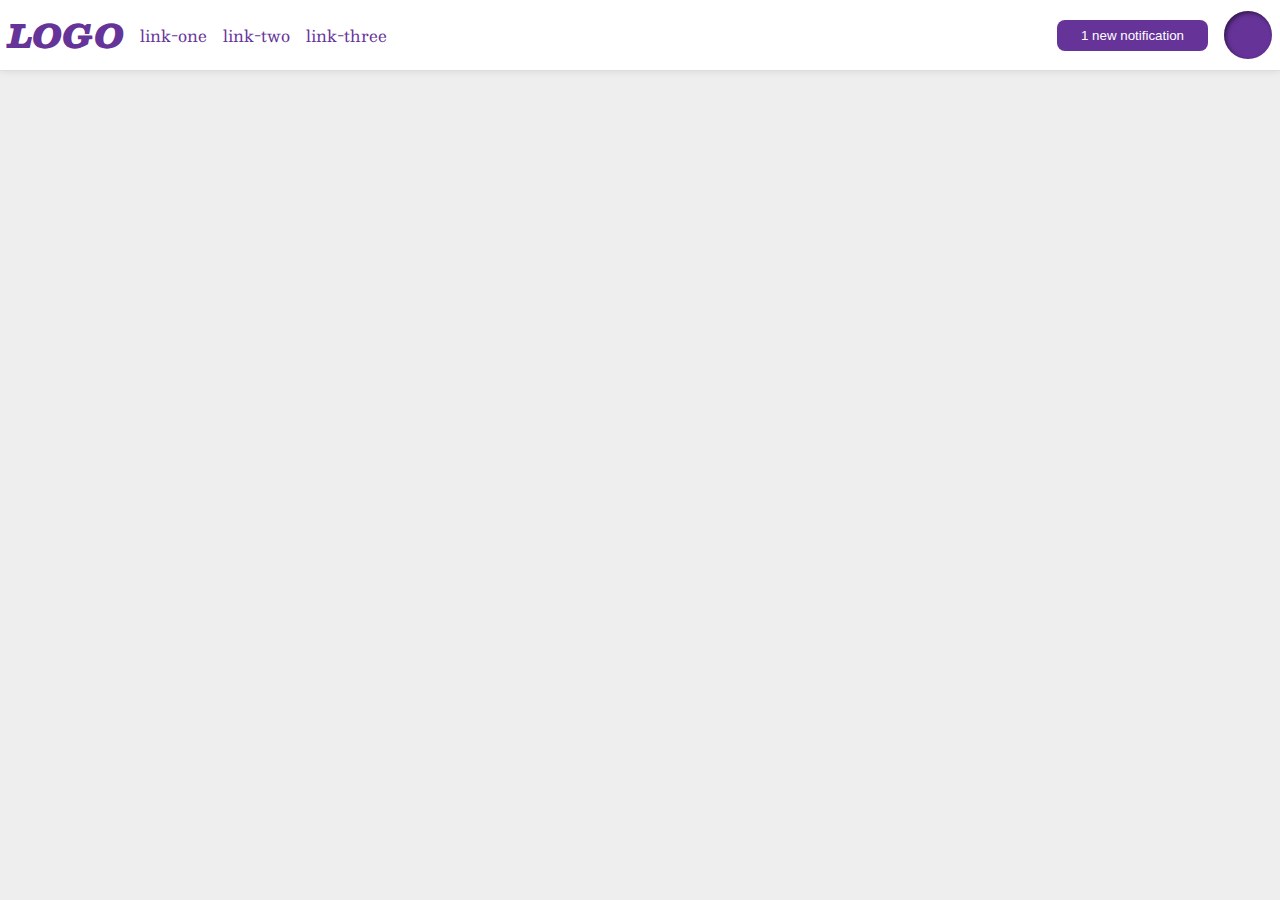
<file: flex/03-flex-header-2/index.html>
<!DOCTYPE html>
<html lang="en">
  <head>
    <meta charset="UTF-8">
    <meta http-equiv="X-UA-Compatible" content="IE=edge">
    <meta name="viewport" content="width=device-width, initial-scale=1.0">
    <title>Flex Header 2</title>
    <link rel="stylesheet" href="style.css">
  </head>
  <body>
    <div class="header">
      <div class="left">
        <div class="logo">
          LOGO
        </div>
        <ul class="links">
          <li><a href="https://google.com">link-one</a></li>
          <li><a href="https://google.com">link-two</a></li>
          <li><a href="https://google.com">link-three</a></li>
        </ul>
      </div>
      <div class="right">
        <button class="notifications">
          1 new notification
        </button>
        <div class="profile-image"></div>
      </div>
    </div>
  </body>
</html>
</file>
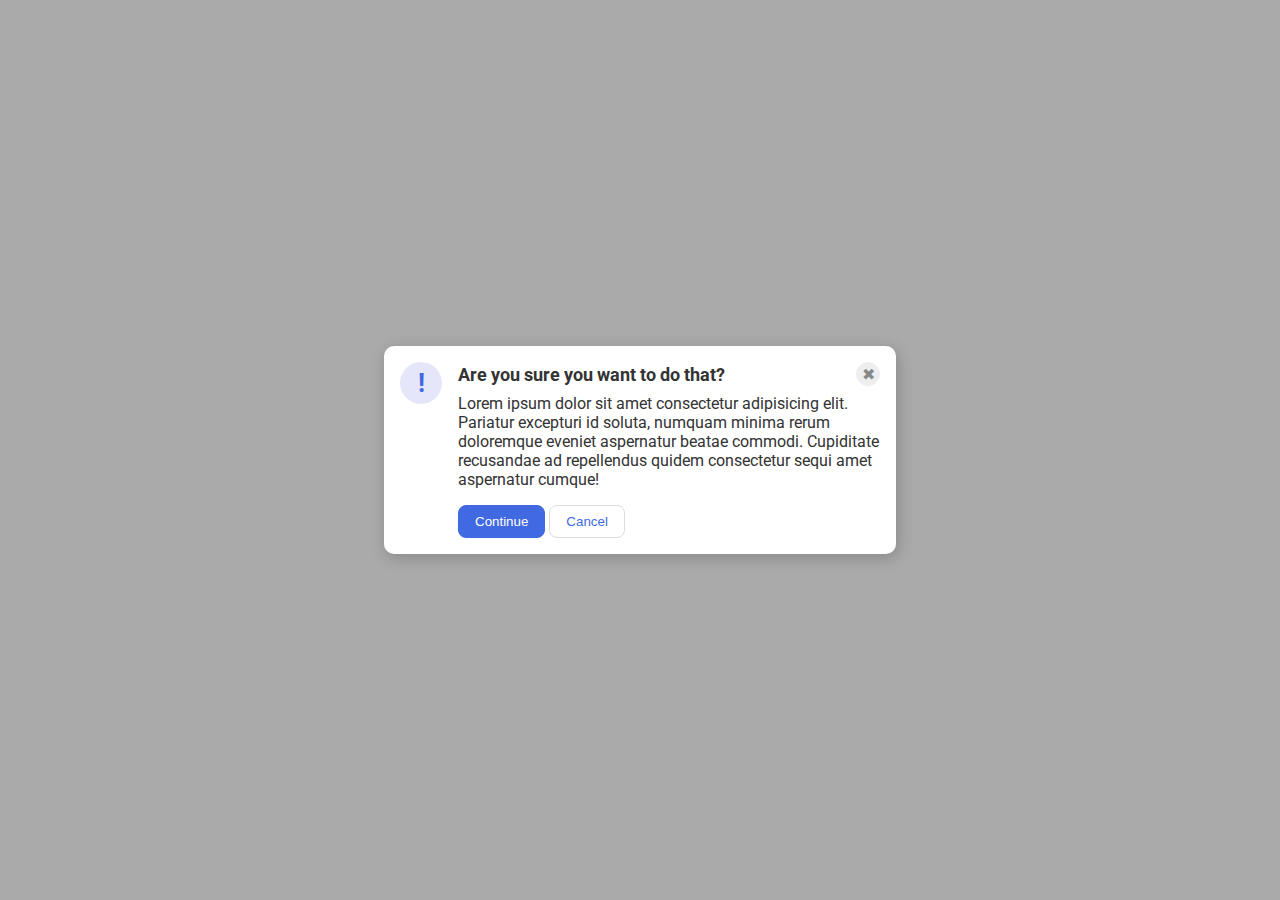
<file: flex/05-flex-modal/index.html>
<!DOCTYPE html>
<html lang="en">
  <head>
    <meta charset="UTF-8">
    <meta http-equiv="X-UA-Compatible" content="IE=edge">
    <meta name="viewport" content="width=device-width, initial-scale=1.0">
    <link rel="stylesheet" href="style.css">
    <title>Modal</title>
  </head>
  <body>
    <div class="modal">
      <div class="icon">!</div>
      <div class="content">
          <div class="header">Are you sure you want to do that?
          <button class="close-button">✖</button></div>
        <div class="text">Lorem ipsum dolor sit amet consectetur adipisicing elit. Pariatur excepturi id soluta, numquam minima rerum doloremque eveniet aspernatur beatae commodi. Cupiditate recusandae ad repellendus quidem consectetur sequi amet aspernatur cumque!</div>
        <button class="continue">Continue</button>
        <button class="cancel">Cancel</button>
      </div>
    </div>
  </body>
</html>
</file>
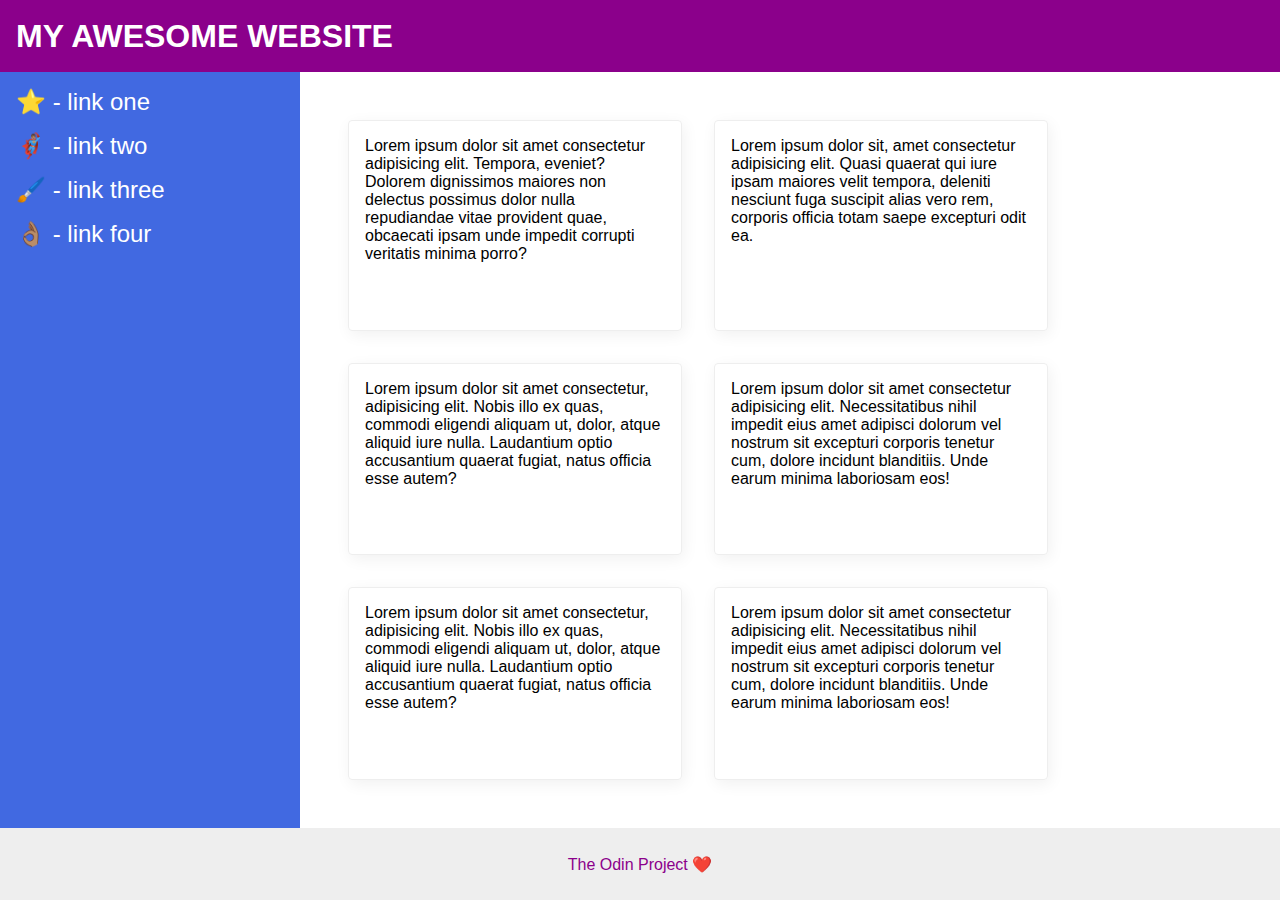
<file: flex/07-flex-layout-2/index.html>
<!DOCTYPE html>
<html lang="en">
  <head>
    <meta charset="UTF-8">
    <meta http-equiv="X-UA-Compatible" content="IE=edge">
    <meta name="viewport" content="width=device-width, initial-scale=1.0">
    <title>The Holy Grail</title>
    <link rel="stylesheet" href="style.css">
  </head>
  <body>
    <div class="header">
      MY AWESOME WEBSITE
    </div>
    
    <div class="content">
      <div class="sidebar">
        <ul>
          <li><a href="#">⭐ - link one</a></li>
          <li><a href="#">🦸🏽‍♂️ - link two</a></li>
          <li><a href="#">🖌️ - link three</a></li>
          <li><a href="#">👌🏽 - link four</a></li>
        </ul>
      </div>
      <div class="cards">
        <div class="card">Lorem ipsum dolor sit amet consectetur adipisicing elit. Tempora, eveniet? Dolorem dignissimos maiores non delectus possimus dolor nulla repudiandae vitae provident quae, obcaecati ipsam unde impedit corrupti veritatis minima porro?</div>
        <div class="card">Lorem ipsum dolor sit, amet consectetur adipisicing elit. Quasi quaerat qui iure ipsam maiores velit tempora, deleniti nesciunt fuga suscipit alias vero rem, corporis officia totam saepe excepturi odit ea.</div>
        <div class="card">Lorem ipsum dolor sit amet consectetur, adipisicing elit. Nobis illo ex quas, commodi eligendi aliquam ut, dolor, atque aliquid iure nulla. Laudantium optio accusantium quaerat fugiat, natus officia esse autem?</div>
        <div class="card">Lorem ipsum dolor sit amet consectetur adipisicing elit. Necessitatibus nihil impedit eius amet adipisci dolorum vel nostrum sit excepturi corporis tenetur cum, dolore incidunt blanditiis. Unde earum minima laboriosam eos!</div>
        <div class="card">Lorem ipsum dolor sit amet consectetur, adipisicing elit. Nobis illo ex quas, commodi eligendi aliquam ut, dolor, atque aliquid iure nulla. Laudantium optio accusantium quaerat fugiat, natus officia esse autem?</div>
        <div class="card">Lorem ipsum dolor sit amet consectetur adipisicing elit. Necessitatibus nihil impedit eius amet adipisci dolorum vel nostrum sit excepturi corporis tenetur cum, dolore incidunt blanditiis. Unde earum minima laboriosam eos!</div>
      </div>
    </div>
    
    <div class="footer">
      The Odin Project ❤️
    </div>
  </body>
</html>
</file>
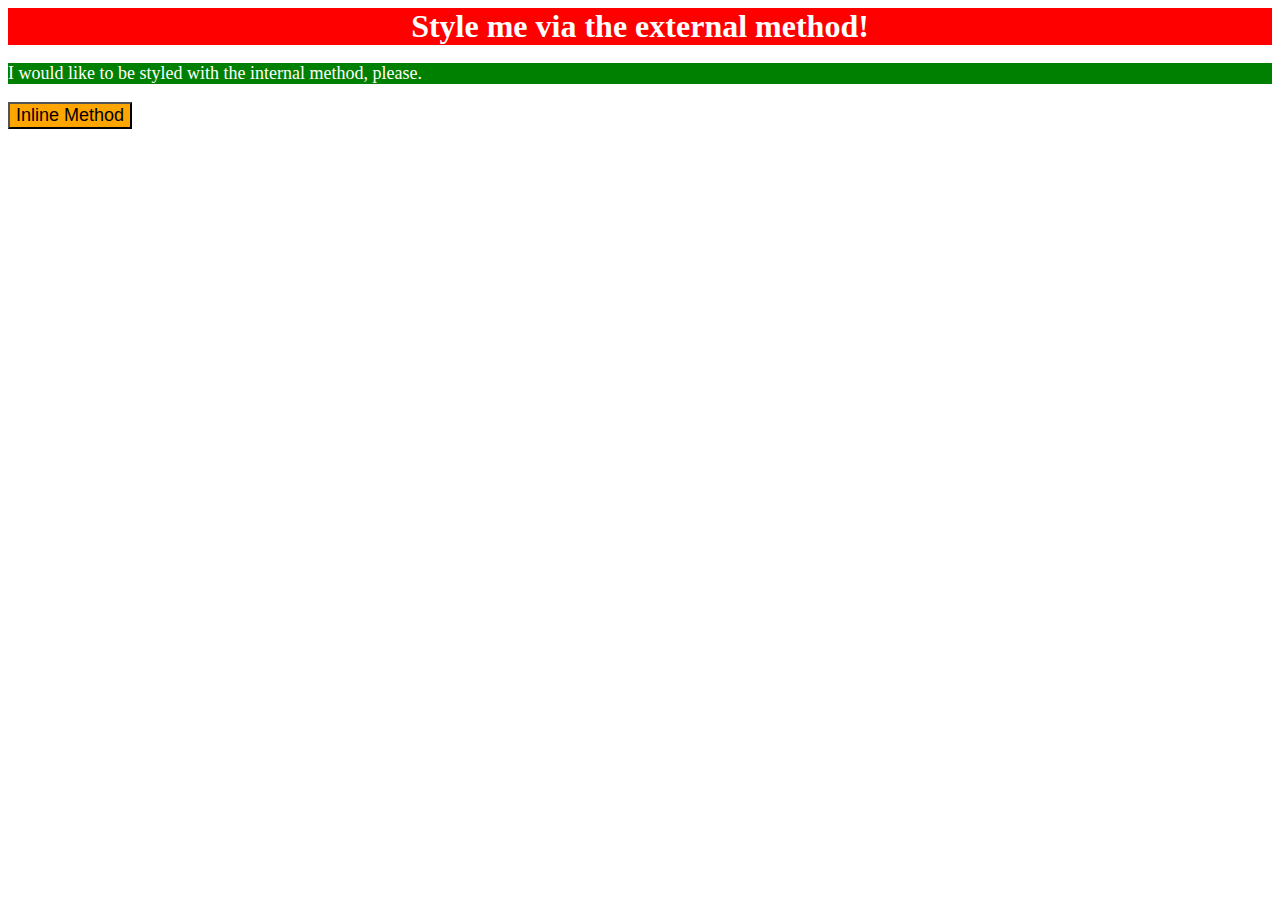
<file: foundations/01-css-methods/index.html>
<!DOCTYPE html>
<html lang="en">
  <head>
    <meta charset="UTF-8">
    <meta http-equiv="X-UA-Compatible" content="IE=edge">
    <meta name="viewport" content="width=device-width, initial-scale=1.0">
    <link href="styles.css" rel="stylesheet">
    <style>
      p {
        background-color: green;
        color: white;
        font-size: 18px;
      }
    </style>
    <title>Methods for Adding CSS</title>
  </head>

  <body>
    <div>Style me via the external method!</div>
    <p>I would like to be styled with the internal method, please.</p>
    <button style="background-color: orange; font-size: 18px;">Inline Method</button>
  </body>
</html>
</file>
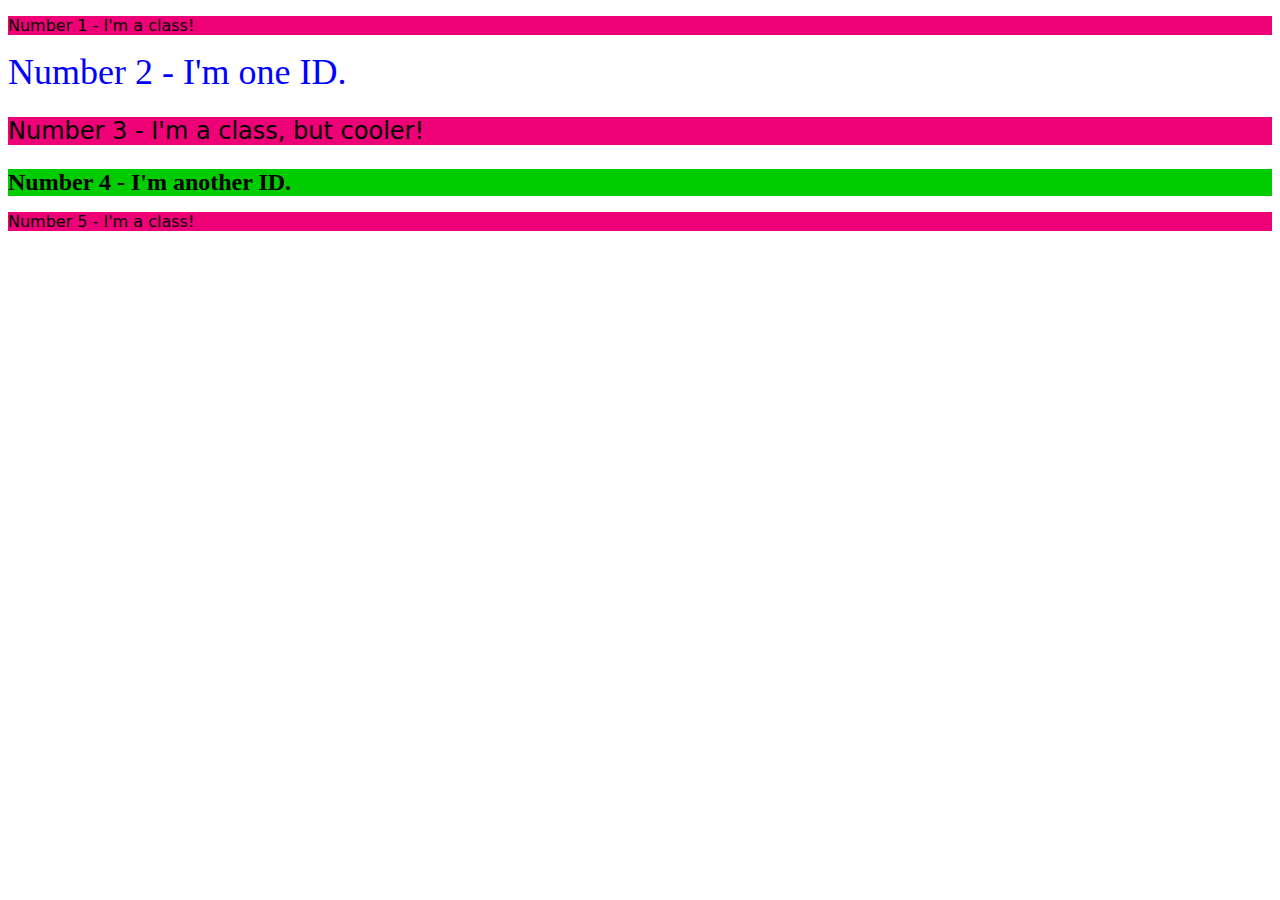
<file: foundations/02-class-id-selectors/index.html>
<!DOCTYPE html>
<html lang="en">
  <head>
    <meta charset="UTF-8">
    <meta http-equiv="X-UA-Compatible" content="IE=edge">
    <meta name="viewport" content="width=device-width, initial-scale=1.0">
    <title>Class and ID Selectors</title>
    <link rel="stylesheet" href="style.css">
  </head>

  <body>
    <p class="cls">Number 1 - I'm a class!</p>
    <div id="idq">Number 2 - I'm one ID.</div>
    <p class="cls clss">Number 3 - I'm a class, but cooler!</p>
    <div id="idw">Number 4 - I'm another ID.</div>
    <p class="cls">Number 5 - I'm a class!</p>
  </body>
</html>
</file>
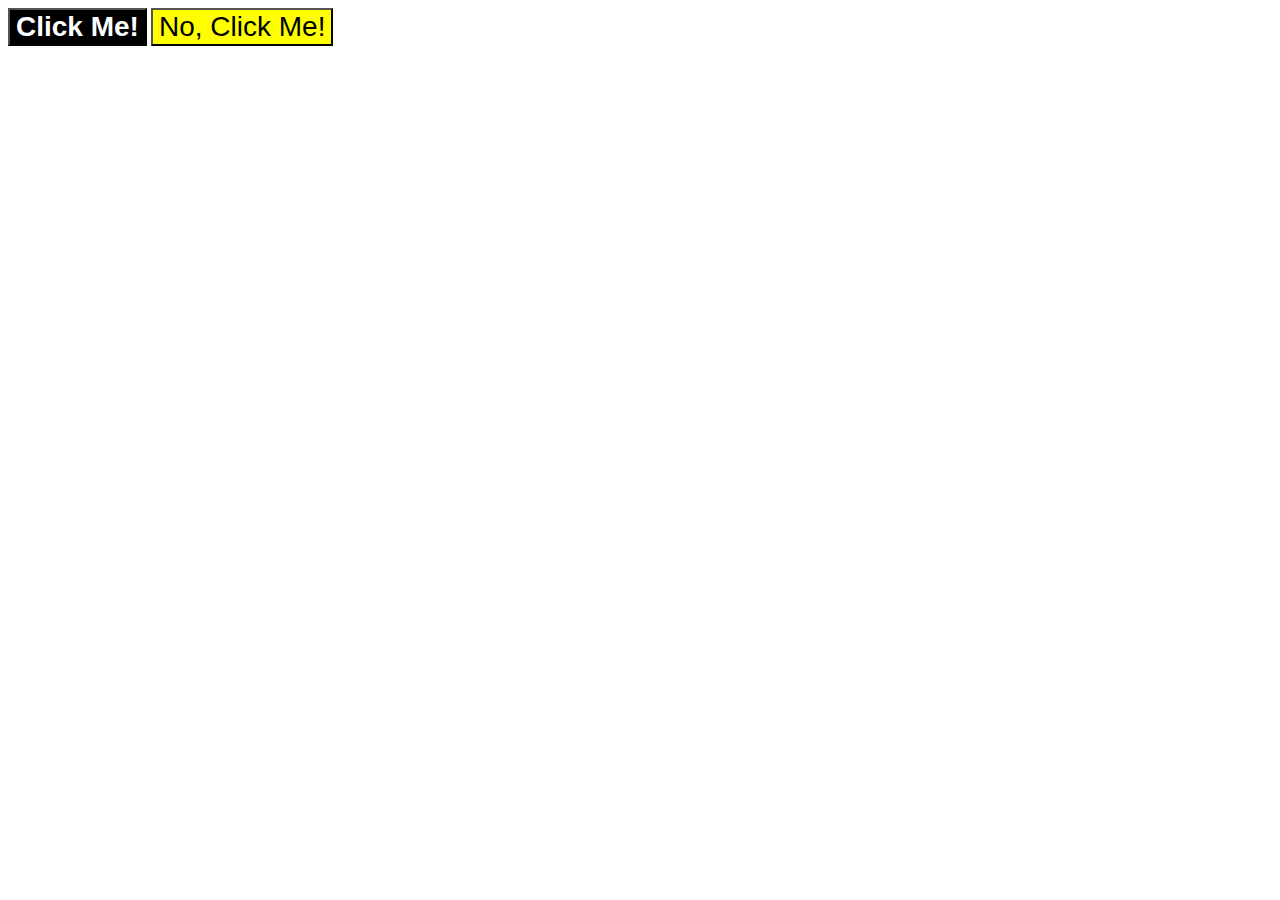
<file: foundations/03-grouping-selectors/index.html>
<!DOCTYPE html>
<html lang="en">
  <head>
    <meta charset="UTF-8">
    <meta http-equiv="X-UA-Compatible" content="IE=edge">
    <meta name="viewport" content="width=device-width, initial-scale=1.0">
    <title>Grouping Selectors</title>
    <link rel="stylesheet" href="style.css">
  </head>
  <body>
    <button class="black">Click Me!</button>
    <button class="yellow">No, Click Me!</button>
  </body>
</html>
</file>
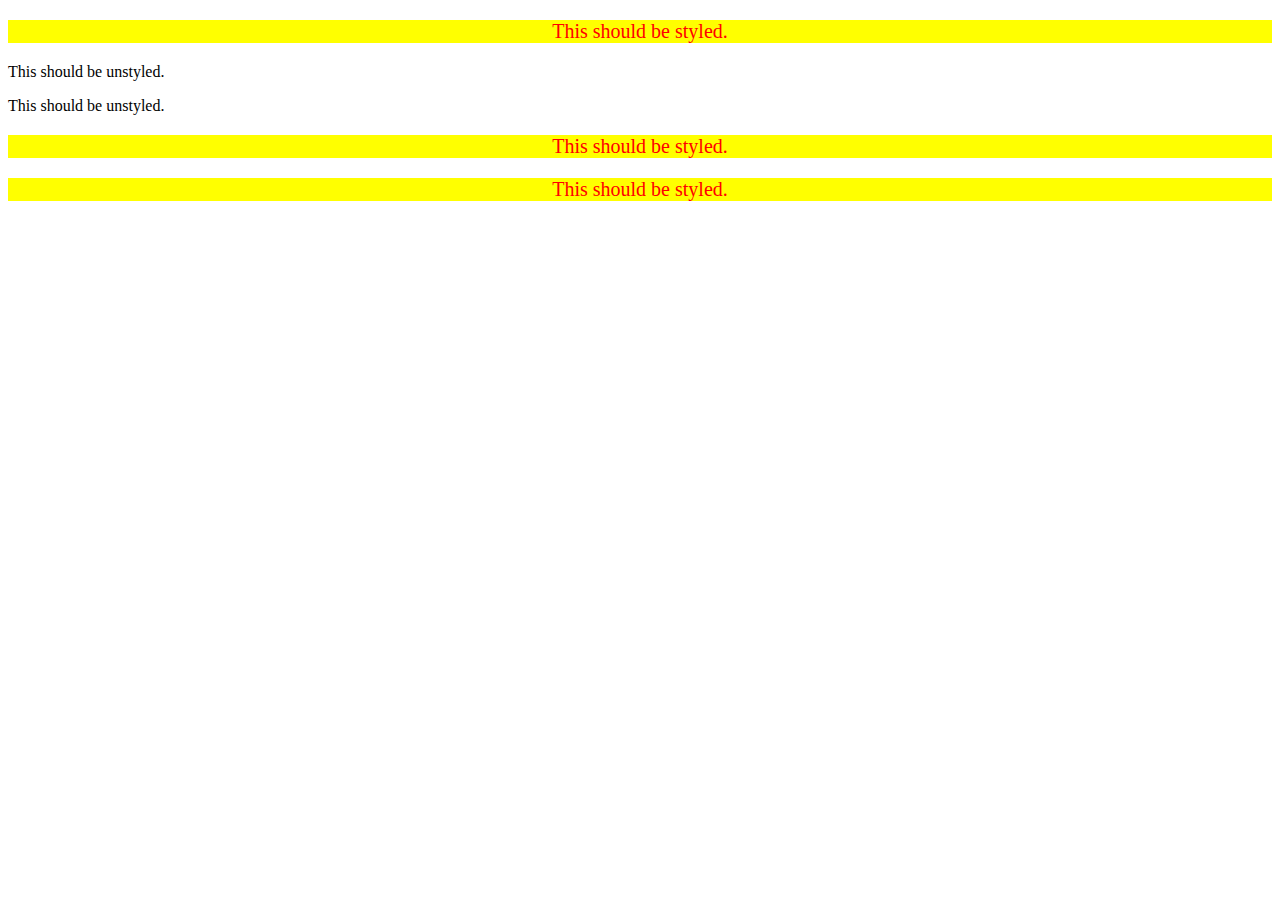
<file: foundations/05-descendant-combinator/index.html>
<!DOCTYPE html>
<html lang="en">
  <head>
    <meta charset="UTF-8">
    <meta http-equiv="X-UA-Compatible" content="IE=edge">
    <meta name="viewport" content="width=device-width, initial-scale=1.0">
    <title>Descendant Combinator</title>
    <link rel="stylesheet" href="style.css">
  </head>

  <body>
    <div class="container">
      <p class="text">This should be styled.</p>
    </div>
    <p class="text">This should be unstyled.</p>
    <p class="text">This should be unstyled.</p>
    <div class="container">
      <p class="text">This should be styled.</p>
      <p class="text">This should be styled.</p>
    </div>
  </body>
</html>
</file>
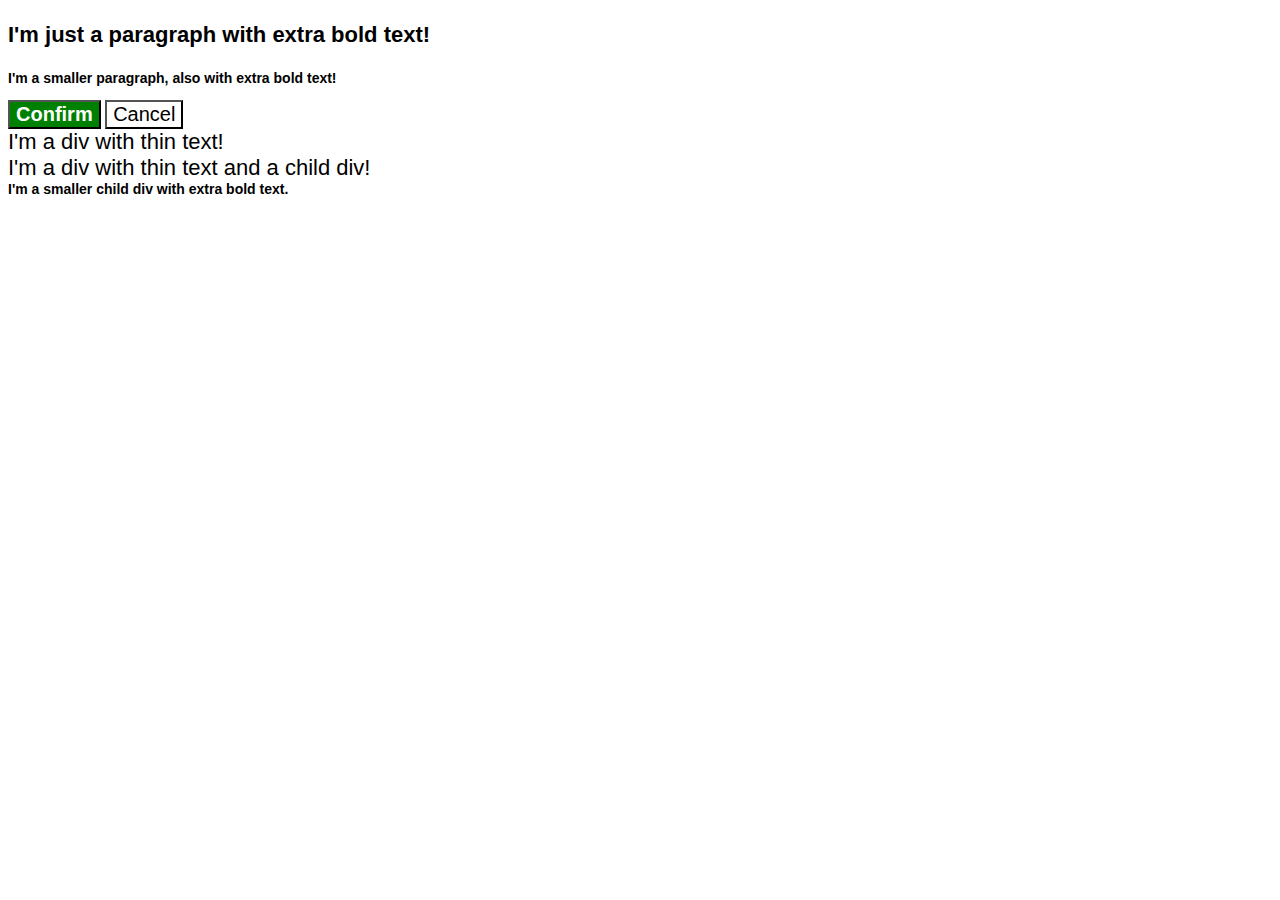
<file: foundations/06-cascade-fix/index.html>
<!DOCTYPE html>
<html lang="en">
  <head>
    <meta charset="UTF-8">
    <meta http-equiv="X-UA-Compatible" content="IE=edge">
    <meta name="viewport" content="width=device-width, initial-scale=1.0">
    <title>Fix the Cascade</title>
    <link rel="stylesheet" href="style.css">
  </head>
  
  <body>
    <p class="para">I'm just a paragraph with extra bold text!</p>
    <p class="para small-para">I'm a smaller paragraph, also with extra bold text!</p>

    <button id="confirm-button" class="button confirm">Confirm</button>
    <button id="cancel-button" class="button cancel">Cancel</button>

    <div class="text">I'm a div with thin text!</div>
    <div class="text">I'm a div with thin text and a child div!
      <div class="text child">I'm a smaller child div with extra bold text.</div>
    </div>
  </body>
</html>
</file>
<file: flex/03-flex-header-2/style.css>
/* this is some magical font-importing.  
you'll learn about it later. */
@import url('https://fonts.googleapis.com/css2?family=Besley:ital,wght@0,400;1,900&display=swap');

body {
  margin: 0;
  background: #eee;
  font-family: Besley, serif;
}

.header {
  background: white;
  border-bottom: 1px solid #ddd;
  box-shadow: 0 0 8px rgba(0,0,0,.1);
}

.profile-image {
  background: rebeccapurple;
  box-shadow: inset 2px 2px 4px rgba(0,0,0,.5);
  border-radius: 50%;
  width: 48px;
  height: 48px;
}

.logo {
  color: rebeccapurple;
  font-size: 32px;
  font-weight: 900;
  font-style: italic;
}

button {
  border: none;
  border-radius: 8px;
  background: rebeccapurple;
  color: white;
  padding: 8px 24px;
}

a {
  /* this removes the line under our links */
  text-decoration: none;
  color: rebeccapurple;
}

ul {
  list-style-type: none;
}

.header {
  display: flex;
  justify-content: space-between;
  padding: 8px;
}

ul {
  display: flex;
  margin: 0;
  padding: 0;
  gap: 16px;
}

.left, .right {
  display: flex;
  align-items: center;
  gap: 16px;
}
</file>
<file: flex/05-flex-modal/style.css>
@import url('https://fonts.googleapis.com/css2?family=Roboto:wght@400;700&display=swap');

html, body {
  height: 100%;
}

body {
  font-family: Roboto, sans-serif;
  margin: 0;
  background: #aaa;
  color: #333;
  /* I'll give you this one for free lol */
  display: flex;
  align-items: center;
  justify-content: center;
}

.modal {
  background: white;
  width: 480px;
  border-radius: 10px;
  box-shadow: 2px 4px 16px rgba(0,0,0,.2);
}

.icon {
  color: royalblue;
  font-size: 26px;
  font-weight: 700;
  background: lavender;
  width: 42px;
  height: 42px;
  border-radius: 50%;
  display: flex;
  align-items: center;
  justify-content: center;
}

.close-button {
  background: #eee;
  border-radius: 50%;
  color: #888;
  font-weight: 400;
  font-size: 16px;
  height: 24px;
  width: 24px;
  display: flex;
  align-items: center;
  justify-content: center;
  border: 1px solid #eee;
  padding: 0;
}

button {
  cursor: pointer;
  padding: 8px 16px;
  border-radius: 8px;
}

button.continue {
  background: royalblue;
  border: 1px solid royalblue;
  color: white;
}

button.cancel {
  background: white;
  border: 1px solid #ddd;
  color: royalblue;
}

/* soln */

.modal {
  padding: 16px;
  display: flex;
  gap: 16px;
}

.icon {
  flex-shrink: 0;
}

.header {
  font-weight: 700;
  font-size: 18px;
  display: flex;
  justify-content: space-between;
  margin-bottom: 8px;
  align-items: center;
}

.text {
  margin-bottom: 16px;
}
</file>
<file: flex/07-flex-layout-2/style.css>
body {
  font-family: -apple-system, BlinkMacSystemFont, 'Segoe UI', Roboto, Oxygen, Ubuntu, Cantarell, 'Open Sans', 'Helvetica Neue', sans-serif;
  margin: 0;
  min-height: 100vh;
}

.header {
  height: 72px;
  background: darkmagenta;
  color: white;
}

.footer {
  height: 72px;
  background: #eee;
  color: darkmagenta;
}

.sidebar {
  width: 300px;
  background: royalblue;
  box-sizing: border-box;
}

.card {
  border: 1px solid #eee;
  box-shadow: 2px 4px 16px rgba(0,0,0,.06);
  border-radius: 4px;
}

/* soln */

body {
  display: flex;
  flex-direction: column;
}

.header {
  display: flex;
  align-items: center;
  padding: 0 16px;
  font-size: 32px;
  font-weight: 900;
}

.content {
  flex: 1;
  display: flex;
}

.sidebar {
  flex-shrink: 0;
  padding: 16px;
}

ul {
  list-style: none;
  margin: 0;
  padding: 0;
}

a {
  text-decoration: none;
  color: white;
  font-size: 24px;
}

li {
  margin-bottom: 16px;
}

.cards {
  display: flex;
  padding: 48px;
  flex-wrap: wrap;
  gap: 32px;
}

.card {
  padding: 16px;
  flex: 0 0 300px;
}

.footer {
  display: flex;
  justify-content: center;
  align-items: center;
}
</file>
<file: foundations/01-css-methods/styles.css>
div {
    background-color: red;
    color: white;
    font-size: 32px;
    text-align: center;
    font-weight: bold;
}
</file>
<file: foundations/02-class-id-selectors/style.css>
.cls{
    background-color: #ee0077;
    font-family: "Verdana", "DejaVu Sans", sans-serif;
}

#idq{
    color: #0000ff;
    font-size: 36px;
}

.clss{
    font-size: 24px;
}

#idw{
    background-color: #00cc00;
    font-size: 24px;
    font-weight: bold;
}
</file>
<file: foundations/03-grouping-selectors/style.css>
.black {
    background-color: #000000;
    color: #ffffff;
    font-weight: bold;
}

.yellow {
    background-color: #ffff00;
}

.black, .yellow {
    font-size: 28px;
    font-family: Helvetica, 'Times New Roman', sans-serif;
}
</file>
<file: foundations/05-descendant-combinator/style.css>
div .text {
    background-color: #ffff00;
    color: #ff0000;
    font-size: 20px;
    text-align: center;
}
</file>
<file: foundations/06-cascade-fix/style.css>
body {
  font-family: Arial, Helvetica, sans-serif;
}

.para {
  font-size: 22px;
  font-weight: 800;
}

.small-para {
  font-size: 14px;
}

.confirm {
  background-color: green;
  color: white;
  font-weight: bold;
} 

.button {
  font-size: 20px;
}

.cancel {
  background-color: #ffffff;
  color: #000000;
}

.text {
  color: rgb(0, 0, 0);
  font-size: 22px;
  font-weight: 100;
}

.child {
  font-weight: 800;
  font-size: 14px;
}
</file>
